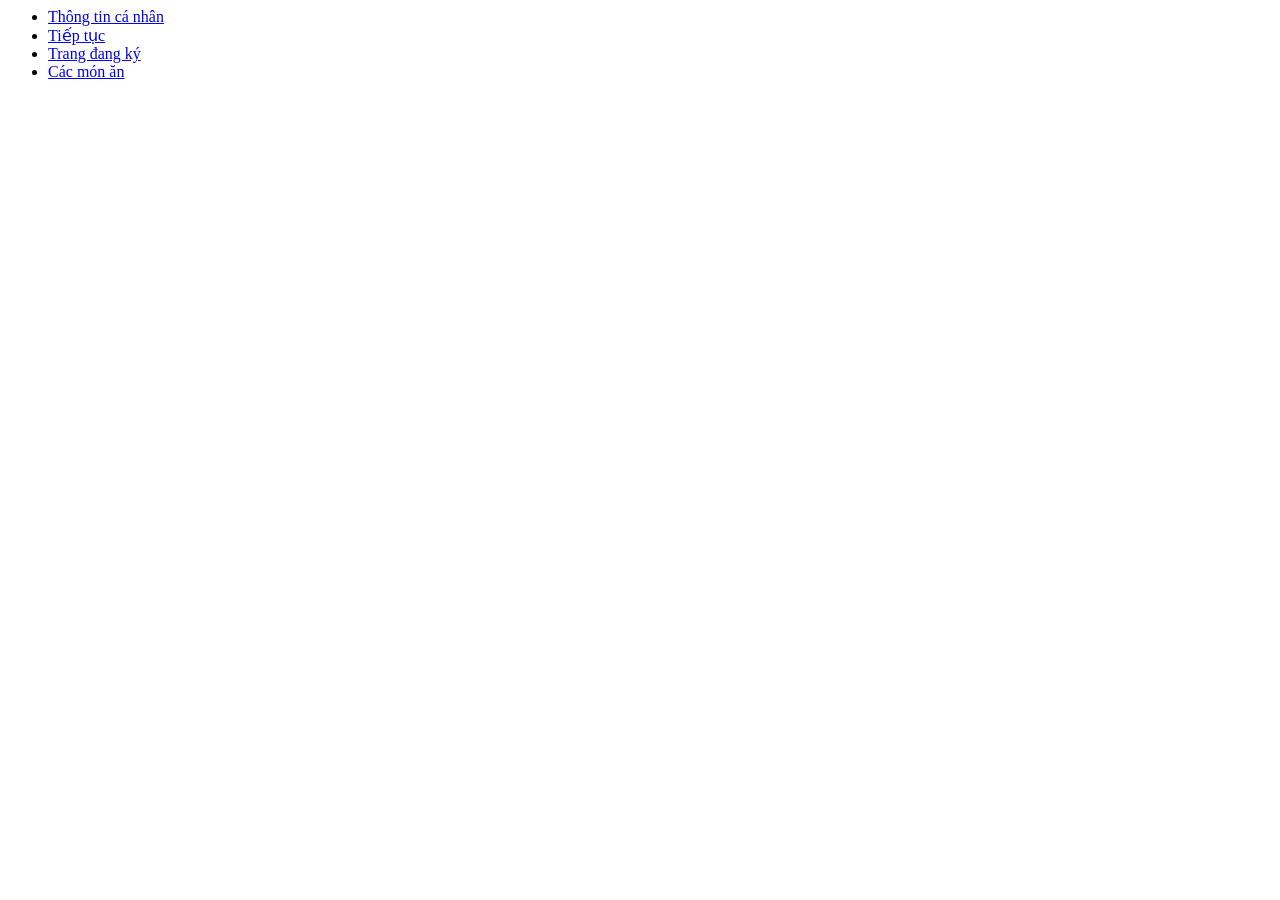
<file: index.html>
<!DOUCTYPE html>
<html lang = "vi">
<head>
<title> Thông tin</title>
<meta charset = "utf-8"
</head>
<body>
 <ul>
<li>
<a href = "html/page1.html">Thông tin cá nhân</a>
</li>
<li>
<a href = "html/page2.html">Tiếp tục </a>
</li>
<li>
    <a href = "html/page3.html">Trang đang ký </a>
    <li>
    <a href = "html/page6.html">Các món ăn </a>
</li>
</li>
</ul>
</body>
</html>
</file>
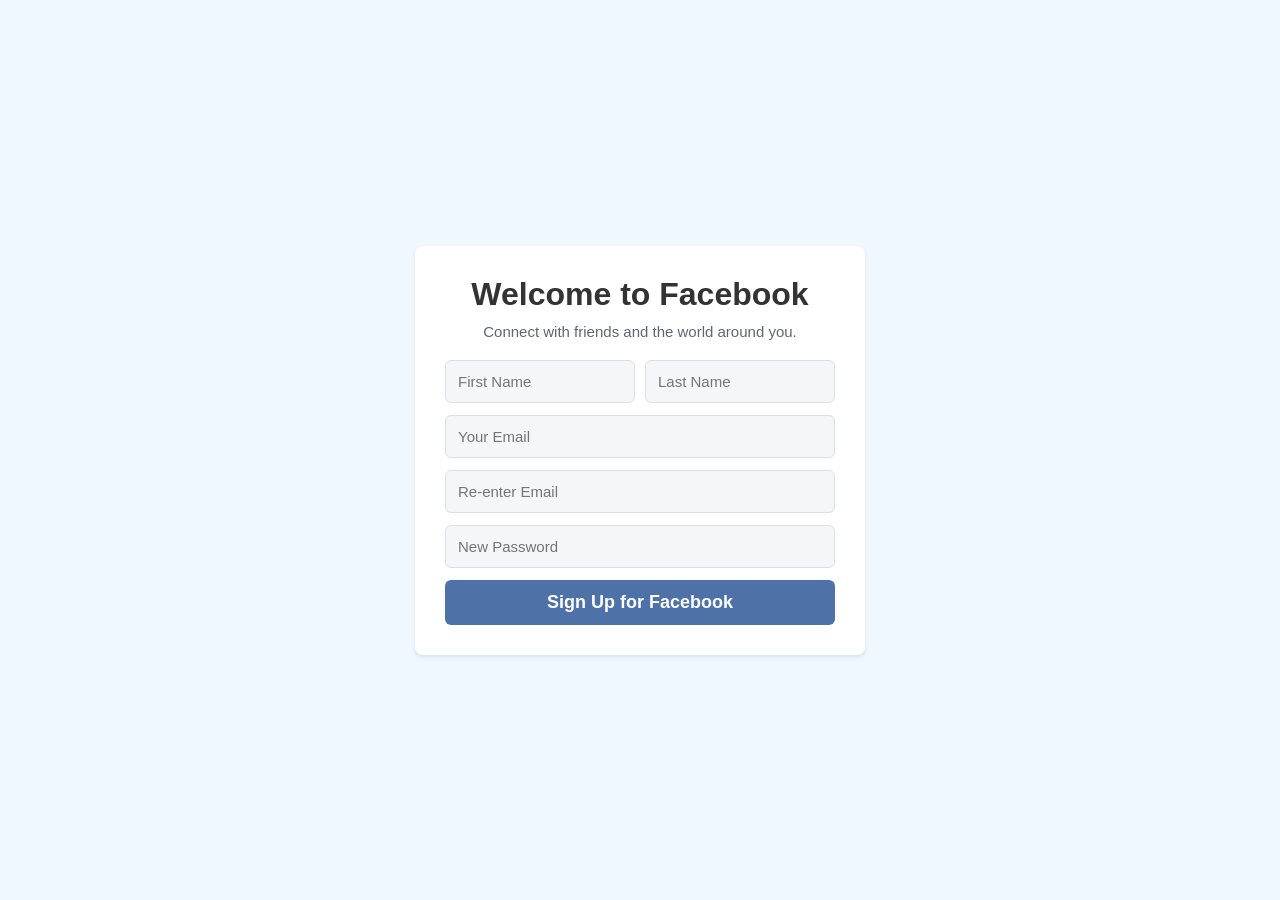
<file: html/page3.html>
<!DOCTYPE html>
<html lang="vi">
<head>
    <meta charset="UTF-8">
    <meta name="viewport" content="width=device-width, initial-scale=1.0">
    <title>Facebook Sign Up Form</title>
    <link rel="stylesheet" href="../css/style3.css">
</head>
<body>

    <div class="signup-container">
        <h1>Welcome to Facebook</h1>
        <p>Connect with friends and the world around you.</p>

        <form action="#">
            <div class="name-row">
                <input class type="text" placeholder="First Name" required>
                <input class type="text" placeholder="Last Name" required>
            </div>
            
            <input class type="email" placeholder="Your Email" required>
            <input class type="email" placeholder="Re-enter Email" required>
            <input class type="password" placeholder="New Password" required>

            <button type="submit" class="signup-btn">Sign Up for Facebook</button>
        </form>
    </div>

</body>
</html>
</file>
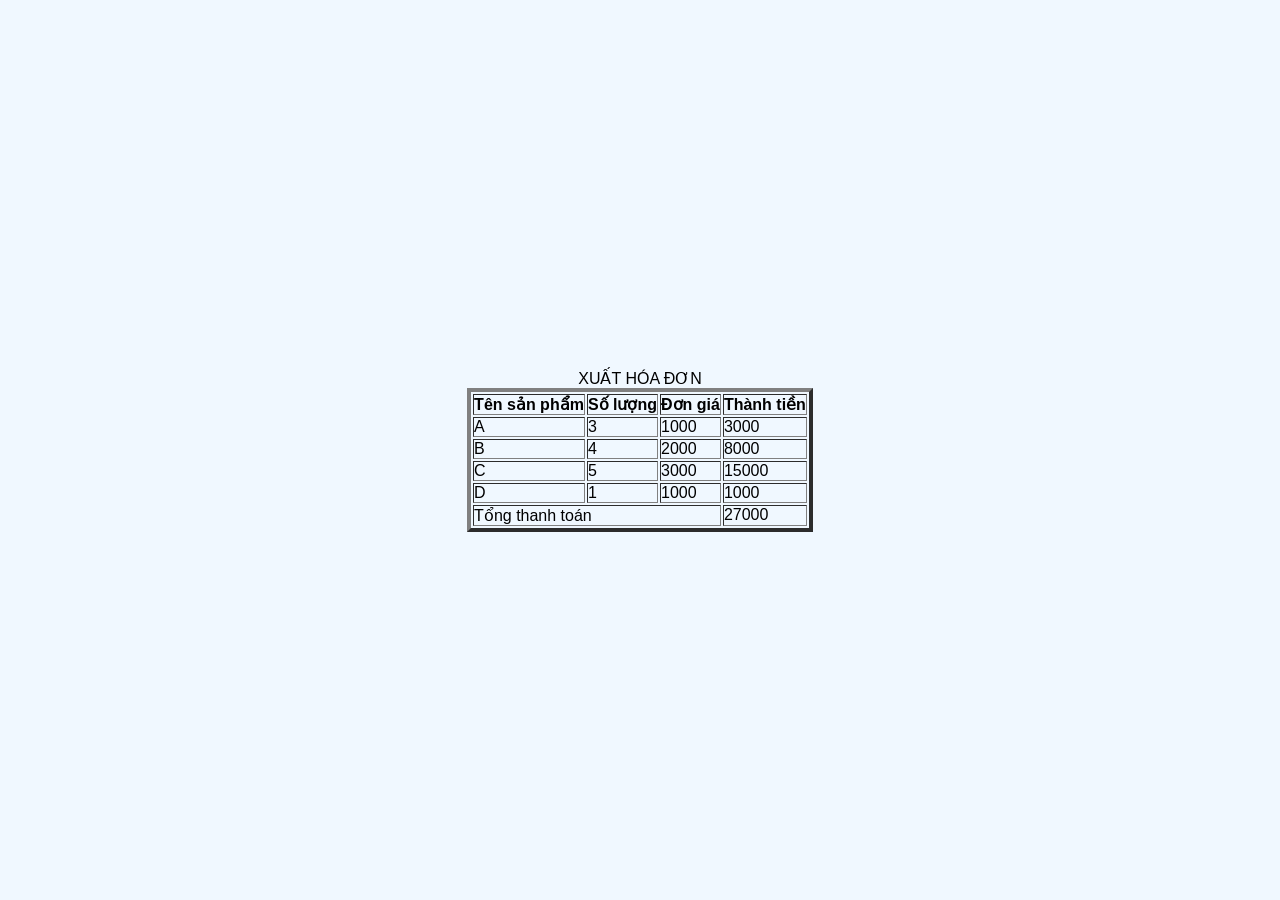
<file: html/page4.html>
<!DOCTYPE html>
<html lang="vi">
<head>
    <meta charset="UTF-8">
    <link rel="stylesheet" href="../css/style4.css">
</head>
<body> 
    <table border ="4">
        <caption>XUẤT HÓA ĐƠN</caption>
        <tr>
            <th>Tên sản phẩm</th>
            <th>Số lượng</th>
            <th>Đơn giá</th>
            <th>Thành tiền</th>
        </tr>
        <tr>
            <td>A</td>
            <td class ="sl">3</td>
            <td class ="dg">1000</td>
            <td class ="tt"></td>
        </tr>
        <tr>
            <td>B</td>
            <td class ="sl">4</td>
            <td class ="dg">2000</td>
            <td class ="tt"></td>
        </tr>
        <tr>
            <td>C</td>
            <td class ="sl">5</td>
            <td class ="dg">3000</td>
            <td class ="tt"></td>
        </tr>
        <tr>
            <td>D</td>
            <td class ="sl">1</td>
            <td class ="dg">1000</td>
            <td class ="tt"></td>
        </tr>      
        <tr>
            <td colspan = "3">Tổng thanh toán</td>
            <td id = "kq"></td>
        </tr>      
    </table>
<script>
    const SoLuong = document.getElementsByClassName("sl");
    const DonGia = document.getElementsByClassName("dg");
    const ThanhTien = document.getElementsByClassName("tt");
    let tongthanhtoan = 0;
    //Duyệt qua mỗi dòng
    for(let i=0; i< SoLuong.length; i++)
{
    ThanhTien[i].innerHTML = SoLuong[i].innerHTML * DonGia[i].innerHTML;
    tongthanhtoan += parseInt(ThanhTien[i].innerHTML);
    }
document.getElementById("kq").innerHTML = tongthanhtoan;
</script>
</body>
</html>
</file>
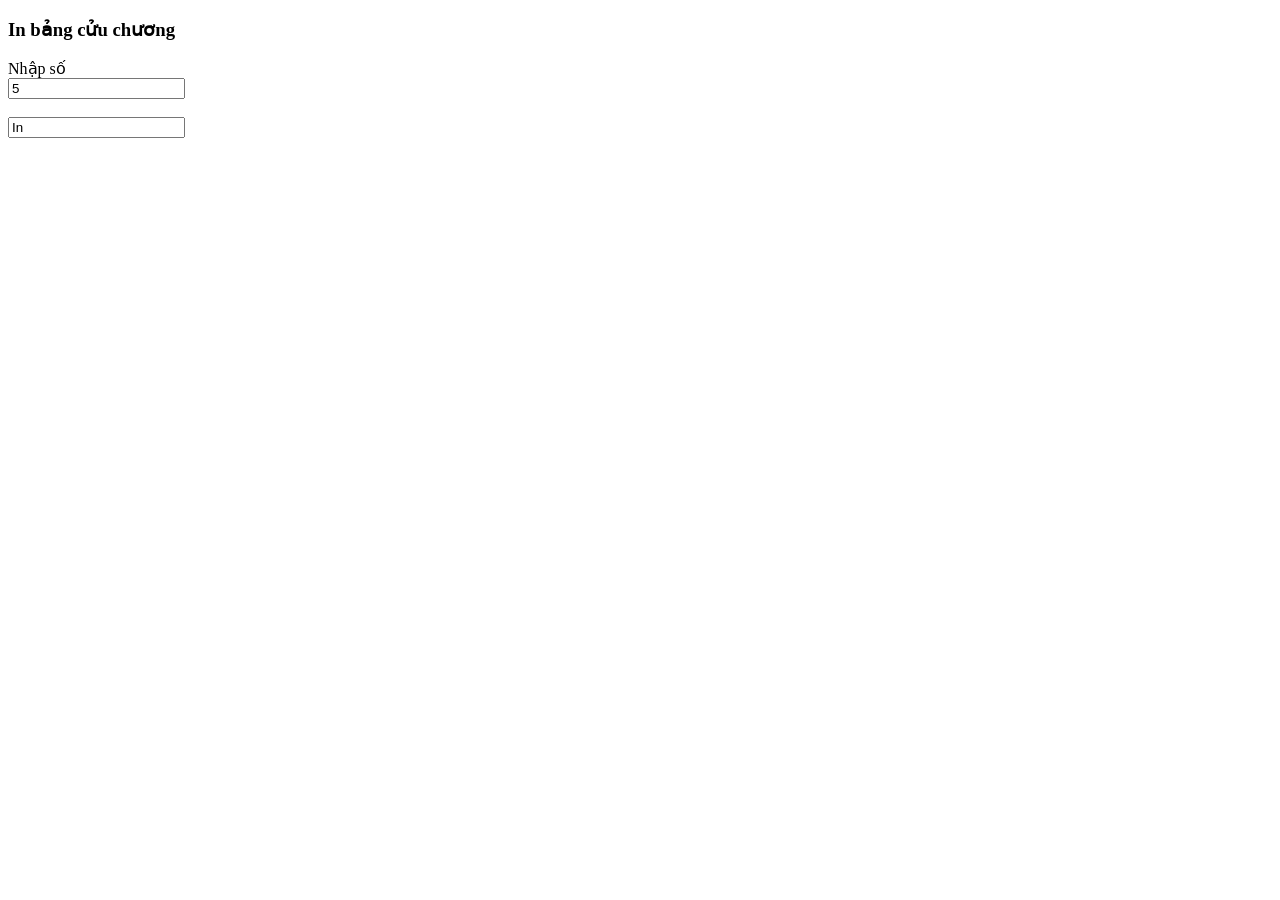
<file: html/page5.html>
<!DOCTYPE html>
<html lang="vi">
<head>
    <meta charset="UTF-8">
    <title>Bảng cửu chương</title>
</head>
<body> 
    <h3>In bảng cửu chương</h3>
    <form id = "frmBangcc">
        <label>Nhập số</label> <br>
        <input type="text" id = "txtSo" value="5"><br><br>
        <input type="botton" id = "btIn" value="In" onclick="inBangcc()">
    </form>
    <div id ="kq"></div>
    <script>
        function inBangcc(){
            let myForm = document.forms["frmBangcc"];
            let myNum = myForm.elements[0].value;
            let kq="";
        for (let i =1; i<=10;i++){
            kq += myNum +" x " + i + " = " +(myNum * i) + "<br>";
        }
        document.getElementById("kq").innerHTML = kq;
        }

    </script>

</body>
</html>
</file>
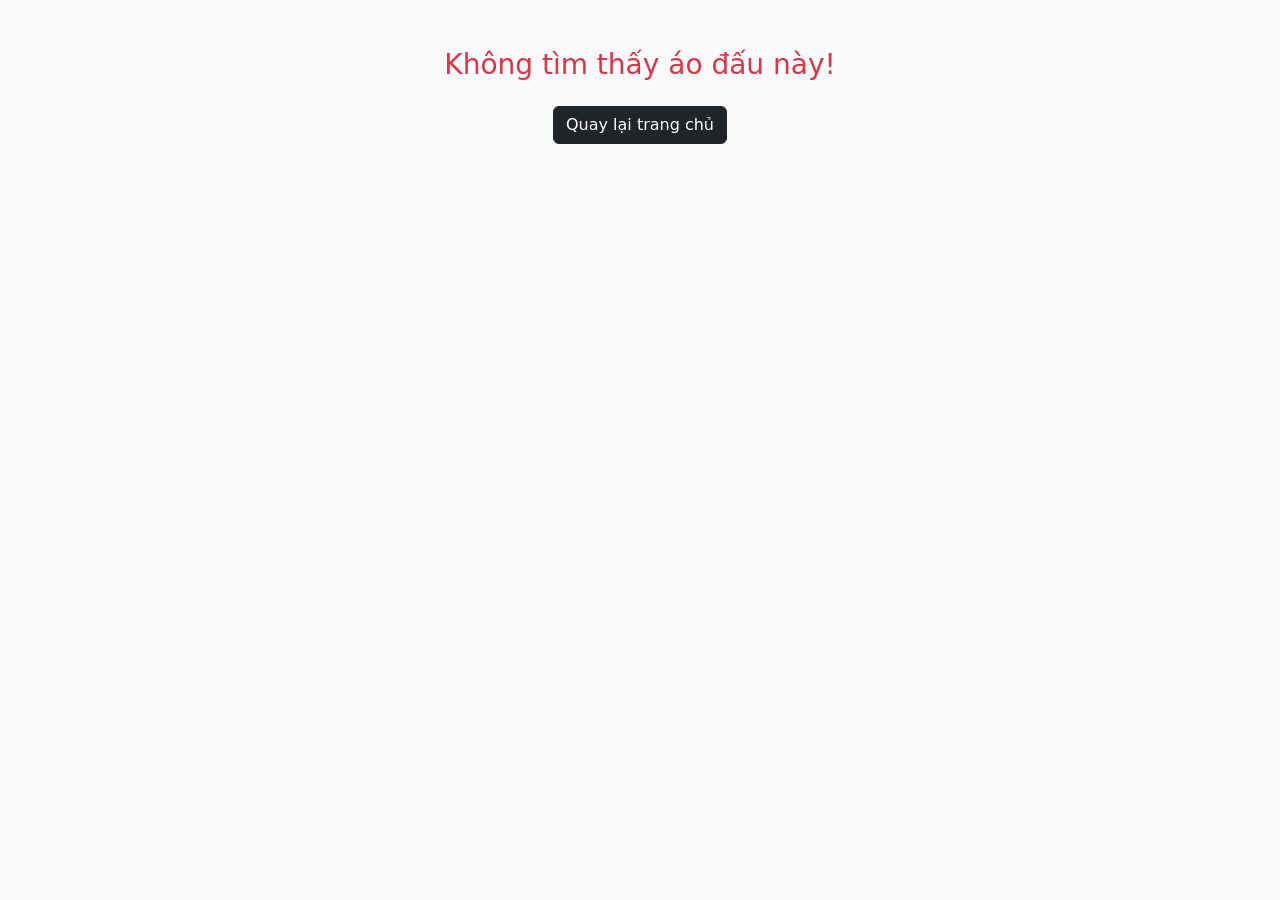
<file: html/product-detail.html>
<!DOCTYPE html>
<html lang="vi">
<head>
    <meta charset="UTF-8">
    <meta name="viewport" content="width=device-width, initial-scale=1.0">
    <title>Chi tiết Áo Đấu Real Madrid</title>
    <link href="https://cdn.jsdelivr.net/npm/bootstrap@5.3.8/dist/css/bootstrap.min.css" rel="stylesheet">
    
    <script src="https://cdn.jsdelivr.net/npm/bootstrap@5.3.8/dist/js/bootstrap.bundle.min.js"></script>
    
    <script src="../js/lib.js"></script>
</head>
<body style="background-color: #f8f9fa;">

    <div class="container mt-4">
        <nav>
            <a href="page7.html" class="text-decoration-none fw-bold">Trang chủ</a> / <span class="text-secondary">Chi tiết sản phẩm</span>
        </nav>
        <hr>

        <div class="row mt-4 bg-white p-4 rounded shadow-sm border">
            <div class="col-md-5 text-center">
                <img src="" id="img-detail" class="img-fluid img-thumbnail rounded" alt="Ảnh sản phẩm" style="max-height: 400px; object-fit: cover;">
            </div>

            <div class="col-md-7">
                <h2 id="name-detail" class="fw-bold text-dark">Tên sản phẩm</h2>
                <h4 id="price-detail" class="text-danger my-3 fw-bold">Giá: 0đ</h4>
                <p class="fw-bold mb-1">Mô tả sản phẩm:</p>
                <p id="desc-detail" class="text-secondary" style="text-align: justify; line-height: 1.6;">
                    Đang tải thông tin...
                </p>
                <button class="btn btn-primary mt-3 fw-bold px-4">Thêm vào giỏ hàng</button>
            </div>
        </div>
    </div>

    <script>
        const queryString = window.location.search;
        const urlParams = new URLSearchParams(queryString);
        const productId = urlParams.get('id');

        // Tìm áo trong kho productList
        const product = productList.find(item => item.id === productId);

        // Đổ ra giao diện
        if (product) {
            document.getElementById('name-detail').innerText = product.name;
            document.getElementById('price-detail').innerText = `Giá: ${product.price}.000 VND`;
            document.getElementById('desc-detail').innerText = product.desc;
            document.getElementById('img-detail').src = product.image;
        } else {
            document.body.innerHTML = "<div class='container mt-5 text-center'><h3 class='text-danger'>Không tìm thấy áo đấu này!</h3><a href='page7.html' class='btn btn-dark mt-3'>Quay lại trang chủ</a></div>";
        }
    </script>

</body>
</html>
</file>
<file: css/style3.css>
﻿
* {
    box-sizing: border-box;
    margin: 0;
    padding: 0;
    font-family: Arial, sans-serif;
}

body {
    background-color:aliceblue;
    display: flex;
    justify-content: center;
    align-items: center;
    height: 100vh;
}

.signup-container {
    background: #fff;
    padding: 30px;
    border-radius: 8px;
    box-shadow: 0 2px 4px rgba(0, 0, 0, 0.1);
    width: 100%;
    max-width: 450px;
    text-align: center;
}

h1 {
    font-size: 32px;
    color: #333;
    margin-bottom: 10px;
}

p {
    color: #606770;
    font-size: 15px;
    margin-bottom: 20px;
}

/* Định dạng các ô input */
input[type="text"],
input[type="email"],
input[type="password"] {
    width: 100%;
    padding: 12px;
    margin-bottom: 12px;
    border: 1px solid #dddfe2;
    border-radius: 6px;
    font-size: 15px;
    background-color: #f5f6f7;
}

input:focus {
    outline: none;
    border-color: #1877f2;
}

/* Chia 2 cột cho phần tên */
.name-row {
    display: flex;
    gap: 10px;
}

.name-row input {
    flex: 1;
}

/* Định dạng nút bấm */
.signup-btn {
    width: 100%;
    background-color: #4e71a8; /* Màu xanh giống trong ảnh */
    color: white;
    border: none;
    padding: 12px;
    font-size: 18px;
    font-weight: bold;
    border-radius: 6px;
    cursor: pointer;
    transition: background 0.3s;
}

.signup-btn:hover {
    background-color: #3b5998;
}
</file>
<file: css/style4.css>
﻿
* {
    box-sizing: border-box;
    margin: 0;
    padding: 0;
    font-family: Arial, sans-serif;
}

body {
    background-color:aliceblue;
    display: flex;
    justify-content: center;
    align-items: center;
    height: 100vh;
}

.signup-container {
    background: #fff;
    padding: 30px;
    border-radius: 8px;
    box-shadow: 0 2px 4px rgba(0, 0, 0, 0.1);
    width: 100%;
    max-width: 450px;
    text-align: center;
}

h1 {
    font-size: 32px;
    color: #333;
    margin-bottom: 10px;
}

p {
    color: #606770;
    font-size: 15px;
    margin-bottom: 20px;
}

input[type="text"],
input[type="email"],
input[type="password"] {
    width: 100%;
    padding: 12px;
    margin-bottom: 12px;
    border: 1px solid #dddfe2;
    border-radius: 6px;
    font-size: 15px;
    background-color: #f5f6f7;
}

input:focus {
    outline: none;
    border-color: #1877f2;
}

.name-row {
    display: flex;
    gap: 10px;
}

.name-row input {
    flex: 1;
}

.signup-btn {
    width: 100%;
    background-color: #4e71a8; 
    color: white;
    border: none;
    padding: 12px;
    font-size: 18px;
    font-weight: bold;
    border-radius: 6px;
    cursor: pointer;
    transition: background 0.3s;
}

.signup-btn:hover {
    background-color: #3b5998;
}
</file>
